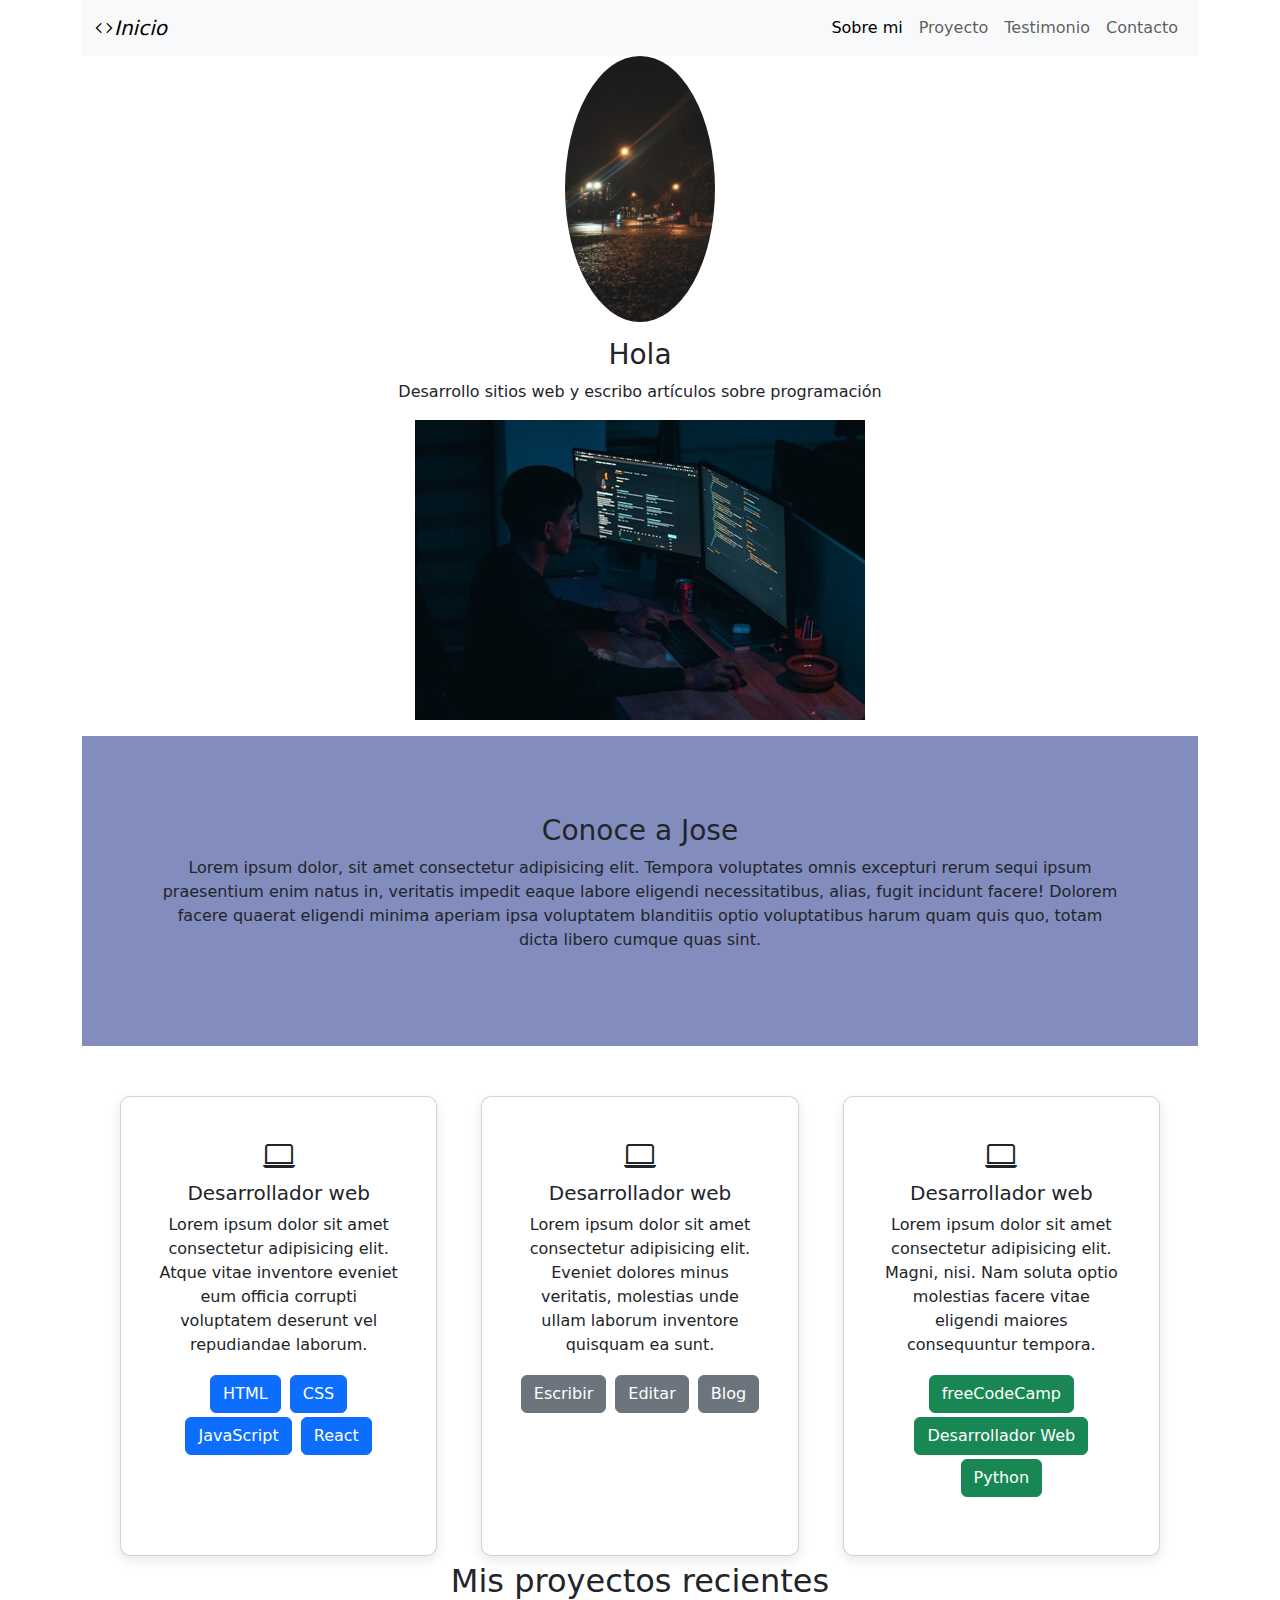
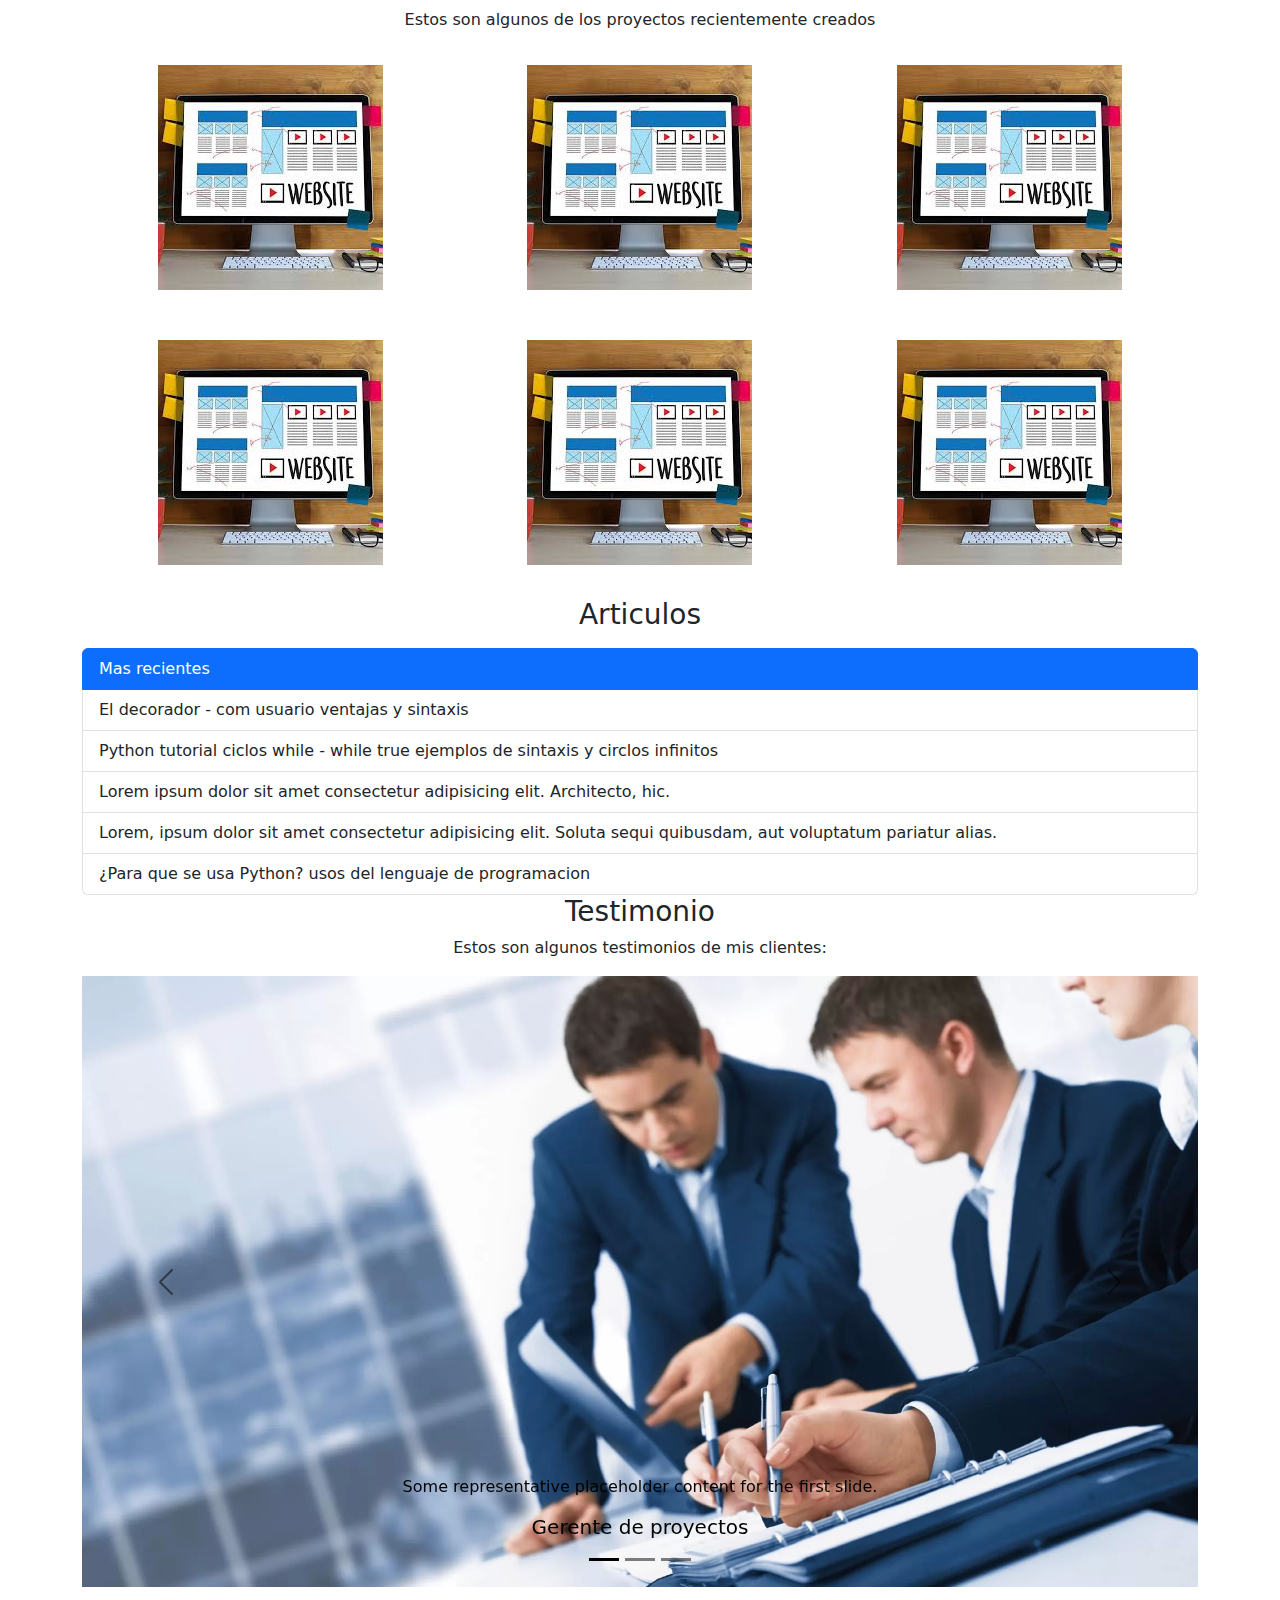
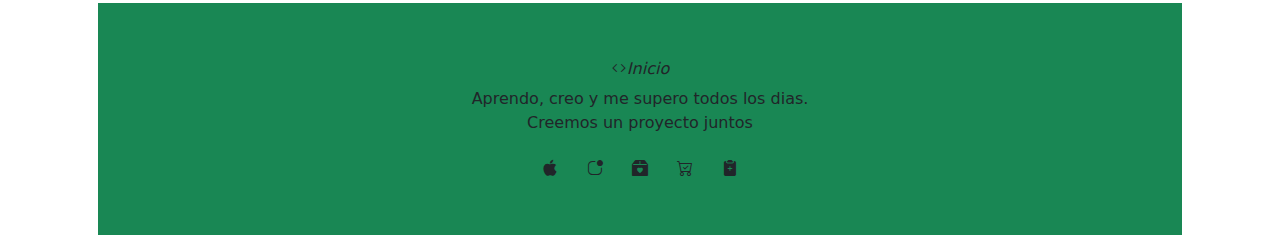
<file: desarrollador.html>
<!DOCTYPE html>
<html lang="en">
<head>
    <meta charset="UTF-8">
    <meta name="viewport" content="width=device-width, initial-scale=1.0">
    <title>Desarrollador</title>
    <link href="https://cdn.jsdelivr.net/npm/bootstrap@5.3.3/dist/css/bootstrap.min.css" rel="stylesheet" integrity="sha384-QWTKZyjpPEjISv5WaRU9OFeRpok6YctnYmDr5pNlyT2bRjXh0JMhjY6hW+ALEwIH" crossorigin="anonymous">
    <script src="https://cdn.jsdelivr.net/npm/bootstrap@5.3.3/dist/js/bootstrap.bundle.min.js" integrity="sha384-YvpcrYf0tY3lHB60NNkmXc5s9fDVZLESaAA55NDzOxhy9GkcIdslK1eN7N6jIeHz" crossorigin="anonymous"></script>
    <link rel="shortcut icon" href="webfonts/favicon-32x32.png" type="image/x-icon">
    <link rel="stylesheet" href="https://cdn.jsdelivr.net/npm/bootstrap-icons@1.11.3/font/bootstrap-icons.min.css">
    <link rel="stylesheet" href="estilo6.css">
</head>
<body>
    <div class="container">
        <div id="navegador">
            <nav class="navbar navbar-expand-lg bg-body-tertiary">
                <div class="container-fluid">
                  <a class="navbar-brand" href="index.html">
                    <i class="bi bi-code">Inicio</i>                    
                  </a>              
                  <button class="navbar-toggler" type="button" data-bs-toggle="collapse" data-bs-target="#navbarNav" aria-controls="navbarNav" aria-expanded="false" aria-label="Toggle navigation">
                    <span class="navbar-toggler-icon"></span>
                  </button>                 
                  <div class="collapse navbar-collapse" id="navbarNav">
                    <ul class="navbar-nav ms-auto">
                      <li class="nav-item">
                        <a class="nav-link active" aria-current="page" href="#sobre_mi">Sobre mi</a>
                      </li>
                      <li class="nav-item">
                        <a class="nav-link" href="#proyectos">Proyecto</a>
                      </li>
                      <li class="nav-item">
                        <a class="nav-link" href="#testimonios">Testimonio</a>
                      </li>
                      <li class="nav-item">
                        <a class="nav-link" href="#contacto">Contacto</a>
                      </li>
                    </ul>
                  </div>
                </div>
              </nav>

              <div class="container d-flex flex-column justify-content-center align-items-center min-vh-150">
                <div class="text-center">
                    <img src="img/tu_foto.webp" alt="tu_foto" class="img-fluid rounded-circle mb-3" style="max-width: 150px;">
                    <h3>Hola</h3>
                    <p>Desarrollo sitios web y escribo artículos sobre programación</p>
                    <img src="img/tu_foto2.jpeg" alt="tu_foto2" class="img-fluid mb-3">
                </div>
               
              </div>

              <div id="sobre_mi" class="sobremi text-center">
                <h3>Conoce a Jose</h3>
                <p>Lorem ipsum dolor, sit amet consectetur adipisicing elit. Tempora voluptates omnis excepturi rerum sequi ipsum praesentium enim natus in, veritatis impedit eaque labore eligendi necessitatibus, alias, fugit incidunt facere! Dolorem facere quaerat eligendi minima aperiam ipsa voluptatem blanditiis optio voluptatibus harum quam quis quo, totam dicta libero cumque quas sint.</p>
              </div>

              <div class="row row-col1 row-cols-sm-2rw-cols-md-3 g-4 m-3 text-center justify-content-center">
                <div class="col">
                    <div class="card h-100">
                        <div class="card-body">
                            <i class="bi bi-laptop" style="font-size: 2rem;"></i>
                            <h5 class="card-title">Desarrollador web</h5>
                            <p class="card-text">Lorem ipsum dolor sit amet consectetur adipisicing elit. Atque vitae inventore eveniet eum officia corrupti voluptatem deserunt vel repudiandae laborum.</p>
                            <a href="#" class="btn btn-primary">HTML</a>
                            <a href="#" class="btn btn-primary">CSS</a>
                            <a href="#" class="btn btn-primary">JavaScript</a>
                            <a href="#" class="btn btn-primary">React</a>
                        </div>
                    </div>
                </div>

                <div class="col">
                    <div class="card h-100">
                        <div class="card-body">
                            <i class="bi bi-laptop" style="font-size: 2rem;"></i>
                            <h5 class="card-title">Desarrollador web</h5>
                            <p class="card-text">Lorem ipsum dolor sit amet consectetur adipisicing elit. Eveniet dolores minus veritatis, molestias unde ullam laborum inventore quisquam ea sunt.</p>
                            <a href="#" class="btn btn-secondary">Escribir</a>
                            <a href="#" class="btn btn-secondary">Editar</a>
                            <a href="#" class="btn btn-secondary">Blog</a>
                        </div>
                    </div>
                </div>

                <div class="col">
                    <div class="card h-100">
                        <div class="card-body">
                            <i class="bi bi-laptop" style="font-size: 2rem;"></i>
                            <h5 class="card-title">Desarrollador web</h5>
                            <p class="card-text">Lorem ipsum dolor sit amet consectetur adipisicing elit. Magni, nisi. Nam soluta optio molestias facere vitae eligendi maiores consequuntur tempora.</p>
                            <a href="#" class="btn btn-success">freeCodeCamp</a>
                            <a href="#" class="btn btn-success">Desarrollador Web</a>
                            <a href="#" class="btn btn-success">Python</a>
                        </div>
                    </div>
                </div>
              </div>


              <div id="proyectos" class="misproyectos text-center">
                <h2>Mis proyectos recientes</h2>
                <p>Estos son algunos de los proyectos recientemente creados</p>     
              </div>


              <div class="container text-center">
                <div class="row g-3">
                              
                  <div class="col-12 col-md-6 col-lg-4">
                    <div class="p-3 btn"><img src="img/proyecto2.jpg" alt="" class="img-fluid"></div>
                  </div>             
    
                  <div class="col-12 col-md-6 col-lg-4">
                    <div class="p-3 btn"><img src="img/proyecto2.jpg" alt="" class="img-fluid"></div>
                  </div>
              
                  <div class="col-12 col-md-6 col-lg-4">
                    <div class="p-3 btn"><img src="img/proyecto2.jpg" alt="" class="img-fluid"></div>
                  </div>
              
                  <div class="col-12 col-md-6 col-lg-4">
                    <div class="p-3 btn"><img src="img/proyecto2.jpg" alt="" class="img-fluid"></div>
                  </div>
              
                  <div class="col-12 col-md-6 col-lg-4">
                    <div class="p-3 btn"><img src="img/proyecto2.jpg" alt="" class="img-fluid"></div>
                  </div>
              
                  <div class="col-12 col-md-6 col-lg-4">
                    <div class="p-3 btn"><img src="img/proyecto2.jpg" alt="" class="img-fluid"></div>
                  </div>
              
                </div>
              </div>


              <div class="articulos">
                <h3 class="text-center m-3">Articulos</h3>
                <div class="list-group">
                  <button type="button" class="list-group-item list-group-item-action active" aria-current="true" disabled>
                    Mas recientes
                  </button>
                  <button type="button" class="list-group-item list-group-item-action">El decorador - com usuario ventajas y sintaxis</button>
                  <button type="button" class="list-group-item list-group-item-action">Python tutorial ciclos while - while true ejemplos de sintaxis y circlos infinitos</button>
                  <button type="button" class="list-group-item list-group-item-action">Lorem ipsum dolor sit amet consectetur adipisicing elit. Architecto, hic.</button>
                  <button type="button" class="list-group-item list-group-item-action">Lorem, ipsum dolor sit amet consectetur adipisicing elit. Soluta sequi quibusdam, aut voluptatum pariatur alias.</button>
                  <button type="button" class="list-group-item list-group-item-action">¿Para que se usa Python? usos del lenguaje de programacion</button>
                </div>
              </div>




              <div id="testimonios" class="testimonio">
                <h3 class="text-center ">Testimonio</h3>
                <p class="text-center">Estos son algunos testimonios de mis clientes:</p>

                <div id="carouselExampleDark" class="carousel carousel-dark slide">
                  <div class="carousel-indicators">
                    <button type="button" data-bs-target="#carouselExampleDark" data-bs-slide-to="0" class="active" aria-current="true" aria-label="Slide 1"></button>
                    <button type="button" data-bs-target="#carouselExampleDark" data-bs-slide-to="1" aria-label="Slide 2"></button>
                    <button type="button" data-bs-target="#carouselExampleDark" data-bs-slide-to="2" aria-label="Slide 3"></button>
                  </div>
                  <div class="carousel-inner">
                    <div class="carousel-item active" data-bs-interval="10000">
                      <img src="img/nosotros1.jpg" class="d-block w-100" alt="...">
                      <div class="carousel-caption d-none d-md-block">
                        <p>Some representative placeholder content for the first slide.</p>
                        <h5>Gerente de proyectos</h5>                      
                      </div>
                    </div>
                    <div class="carousel-item" data-bs-interval="2000">
                      <img src="img/nosotros2.jpeg" class="d-block w-100" alt="...">
                      <div class="carousel-caption d-none d-md-block">
                        <p>Some representative placeholder content for the second slide.</p>
                        <h5>Licenciado en programacion web</h5>
                      </div>
                    </div>
                    <div class="carousel-item">
                      <img src="img/proyecto1.jpg" class="d-block w-100" alt="...">
                      <div class="carousel-caption d-none d-md-block">
                        <p>Some representative placeholder content for the third slide.</p>
                        <h5>Gerente de BBVA</h5>
                      
                      </div>
                    </div>
                  </div>
                  <button class="carousel-control-prev" type="button" data-bs-target="#carouselExampleDark" data-bs-slide="prev">
                    <span class="carousel-control-prev-icon" aria-hidden="true"></span>
                    <span class="visually-hidden">Previous</span>
                  </button>
                  <button class="carousel-control-next" type="button" data-bs-target="#carouselExampleDark" data-bs-slide="next">
                    <span class="carousel-control-next-icon" aria-hidden="true"></span>
                    <span class="visually-hidden">Next</span>
                  </button>
                </div>


              </div>



              <div id="contacto" class="contactos bg-success m-3 text-center p-5">
                <button class="btn bg-transparent border-0"><i class="bi bi-code">Inicio</i></button>
                <p>Aprendo, creo y me supero todos los dias. <br> Creemos un proyecto juntos</p>
                <button class="btn bg-transparent border-0"><i class="bi bi-apple"></i></button>
                <button class="btn bg-transparent border-0"><i class="bi bi-app-indicator"></i></button>
                <button class="btn bg-transparent border-0"><i class="bi bi-box2-heart-fill"></i></button>
                <button class="btn bg-transparent border-0"><i class="bi bi-cart-check"></i></button>
                <button class="btn bg-transparent border-0"><i class="bi bi-clipboard2-plus-fill"></i></button>

              </div>  
          
        </div>
    </div>
</body>
</html>
</file>
<file: estilo6.css>
.sobremi{
    background-color: rgb(130, 140, 189);
    padding: 7%;
} 
.card {
    margin: 10px;
    padding: 20px;
    border-radius: 10px;
    box-shadow: 0px 4px 12px rgba(0, 0, 0, 0.1);
}


.card:hover {
    box-shadow: 0px 6px 15px rgba(0, 0, 0, 0.2);
}

.card-body a {
    margin: 2px;
}

.d-flex {
    justify-content: center;
    gap: 20px;
}
html{
    scroll-behavior: smooth;
}
</file>
